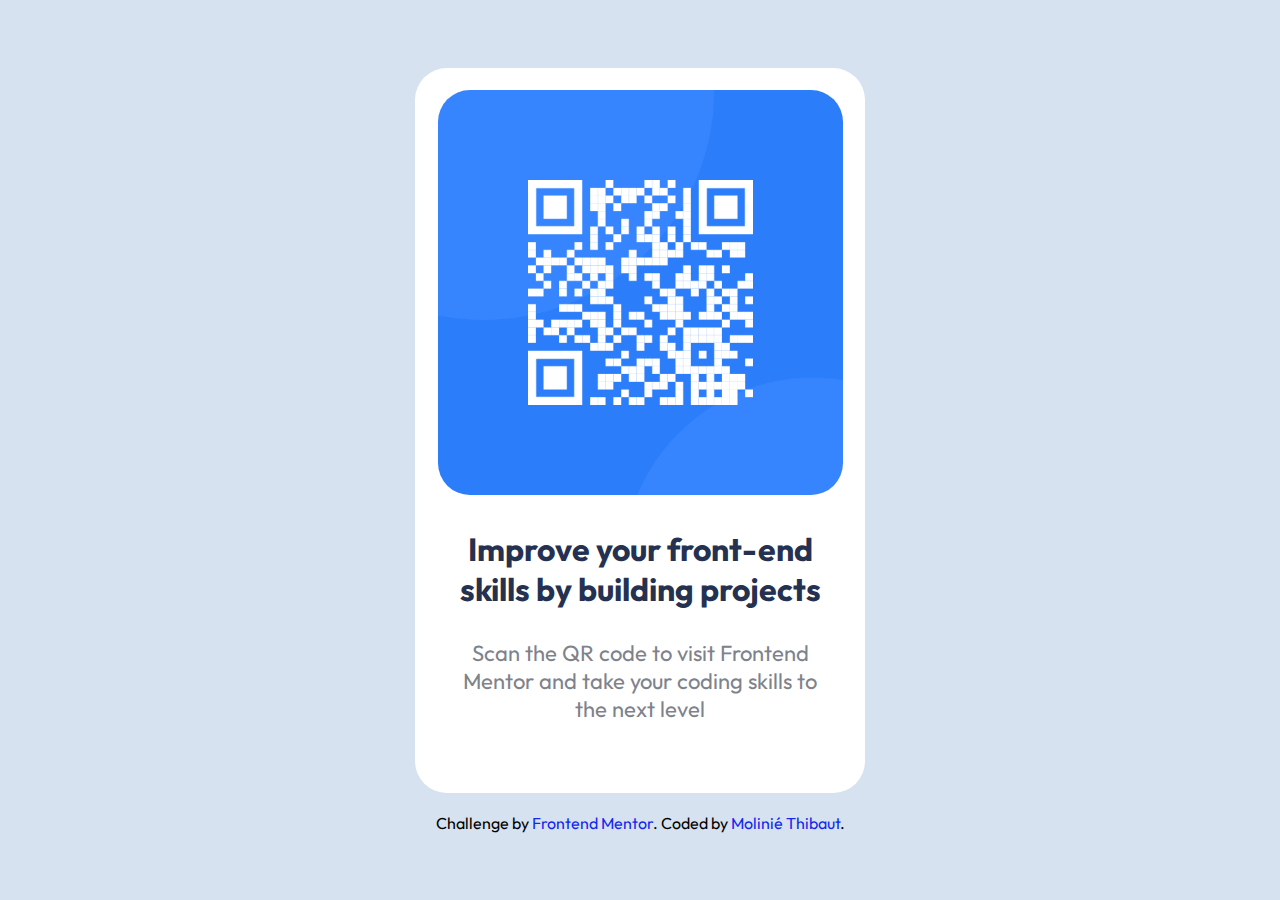
<file: qr-code-component-main/index.html>
<!DOCTYPE html>
<html lang="en">
<head>
  <meta charset="UTF-8">
  <meta name="viewport" content="width=device-width, initial-scale=1.0">
  <link rel="stylesheet" href="/qr-code-component-main/style.css">
  <link rel="icon" type="image/png" sizes="32x32" href="/qr-code-component-main/images/favicon-32x32.png">
  
  <title>Frontend Mentor | QR code component</title>

</head>

  <body>

    <main>

      <div class="card">
        <div>
          <img src="/qr-code-component-main/images/image-qr-code.png" title="qr-code" alt="qr-code">
        </div>

        <div class="text-center">
          <h1>Improve your front-end skills by building projects</h1>
          
          <p>Scan the QR code to visit Frontend Mentor and take your coding skills to the next level</p>
        </div>
      </div>
    
    <div class="attribution">
      Challenge by <a href="https://www.frontendmentor.io?ref=challenge" target="_blank">Frontend Mentor</a>. 
      Coded by <a href="https://www.linkedin.com/in/thibaut-molini%C3%A9/" target="_blank">Molinié Thibaut</a>.
    </div>
    
  </main>

  </body>

</html>
</file>
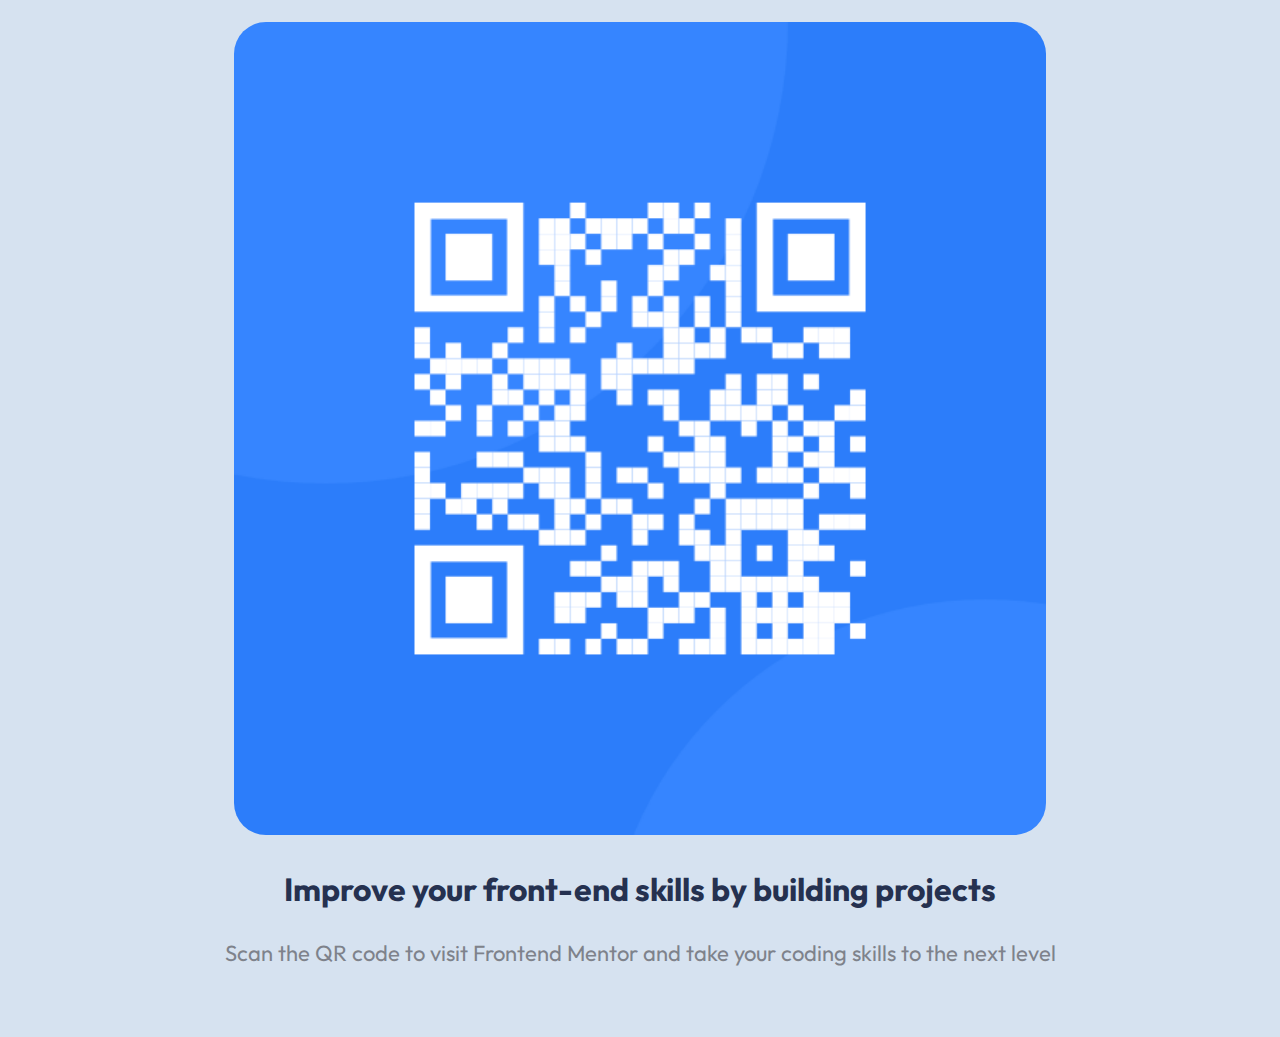
<file: qr-code-component-main/qr-code-component-main/index.html>
<!DOCTYPE html>
<html lang="en">
<head>
  <meta charset="UTF-8">
  <meta name="viewport" content="width=device-width, initial-scale=1.0">
  <link rel="stylesheet" href="/qr-code-component-main/style.css">
  <link rel="icon" type="image/png" sizes="32x32" href="/images/favicon-32x32.png">
  
  <title>Frontend Mentor | QR code component</title>

</head>
  <body>

    <main>

      <div>
        <img src="/qr-code-component-main/images/image-qr-code.png" title="qr-code" alt="qr-code">
      </div>

      <div class="text-center">
        <h1>Improve your front-end skills by building projects</h1>
        
        <p>Scan the QR code to visit Frontend Mentor and take your coding skills to the next level</p>
      </div>

    </main>

    
    <!-- <div class="attribution">
      Challenge by <a href="https://www.frontendmentor.io?ref=challenge" target="_blank">Frontend Mentor</a>. 
      Coded by <a href="https://www.linkedin.com/in/thibaut-molini%C3%A9/">Molinié Thibaut</a>.
    </div> -->
  </body>
</html>
</file>
<file: qr-code-component-main/style.css>
@import url('https://fonts.googleapis.com/css2?family=Outfit:wght@400;700&display=swap');

* {
    margin: 0;
    padding: 0;
    box-sizing: border-box;
}

body {
    display: flex;
    justify-content: center;
    align-items: center;
    background-color: hsl(212, 45%, 89%);
    font-family: 'Outfit';
    min-height: 100vh;
   
}

.card {
    display: flex;
    flex-direction: column;
    background-color: hsl(0, 0%, 100%);
    width: 450px;
    border-radius: 2em;
    text-align: center;
}

main {
    text-align: center;
}

.text-center {
    padding: 0 36px;
}

img {
    margin-top: 22px;
    border-radius: 2em;
    width: 90%;  
}

h1 {
    color: hsl(223, 37%, 23%);
    font-weight: 700;
    margin-top: 30px;
}

p {
    color: hsl(222, 5%, 52%);
    font-size: 22px;
    font-weight: 400;
    margin: 30px 0 70px 0;
}

a {
    color: rgb(20, 39, 238);
    text-decoration: none;
    cursor: pointer;
}

.attribution {
    margin-top: 20px;
}
</file>
